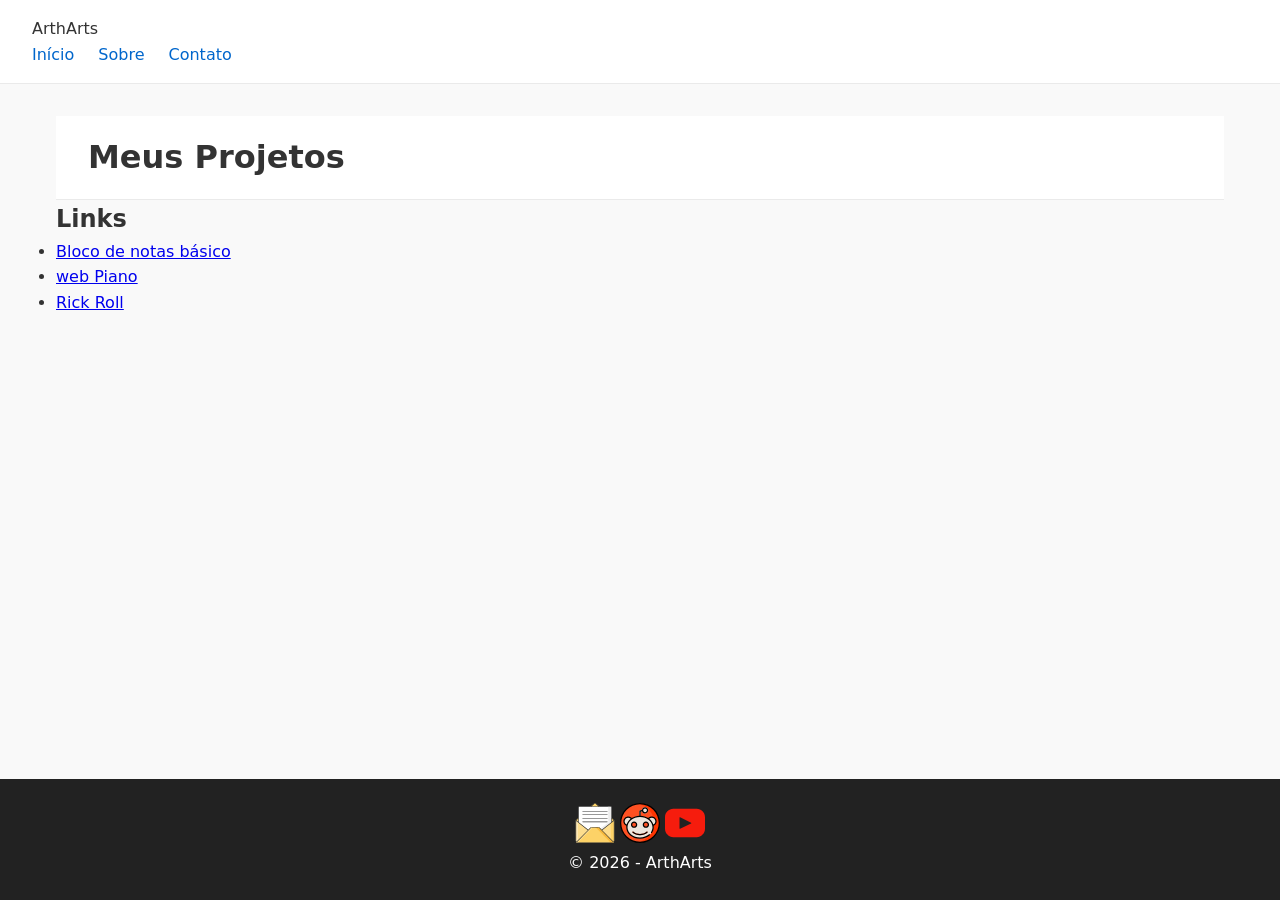
<file: index.html>
<!DOCTYPE html>
<html lang="pt-br">
    <head>
        <meta charset="utf-8">
        <meta name="viewport" content="width=device-width, initial-scale=1.0">

        <title>ArthArts - Página Inicial</title>

        <link rel="icon" href="./images/favicon.ico" type="image/x-icon">
        <link rel="stylesheet" href="./css/styles.css">
    </head>

    <body>
        <header>
            <nav>
                <p>ArthArts</p>
                <ul>
                    <li><a href="index.html" aria-current="page">Início</a></li>
                    <li><a href="about.html">Sobre</a></li>
                    <li><a href="contact.html">Contato</a></li>
                </ul>
            </nav>
        </header>

        <main>
            <header>
                <h1>Meus Projetos</h1>
            </header>
            <section>
                <h2>Links</h2>
                    <ul>
                        <li><a href="./projects/note-talking/index.html" target="_blank">Bloco de notas básico</a></li>
                        <li><a href="./projects/piano-js/index.html" target="_blank">web Piano</a></li>
                        <li><a href="https://youtu.be/QDia3e12czc?si=JhjRQMhoNjhOJdXj" target="_blank">Rick Roll</a></li>
                    </ul>
            </section>
            <section>
            </section>
        </main>

        <footer>
            <nav>
                <a href="mailto:contato.artharts@gmail.com" target="_blank"><img src="./images/icons/email.svg" alt="Meu e-mail empresarial" height="40px"></a>
                <a href="https://reddit.com/u/Solid_Average_35" target="_blank"><img src="./images/icons/reddit.svg" alt="Meu perfil do Reddit" height="40px"></a>
                <a href="https://youtube.com/@artcaty_2023" target="_blank"><img src="./images/icons/youtube.svg" alt="Meu canal no Youtube" height="40px"></a>
                <p>&copy; 2026 - ArthArts</p>
            </nav>
        </footer>
    </body>
</html>
</file>
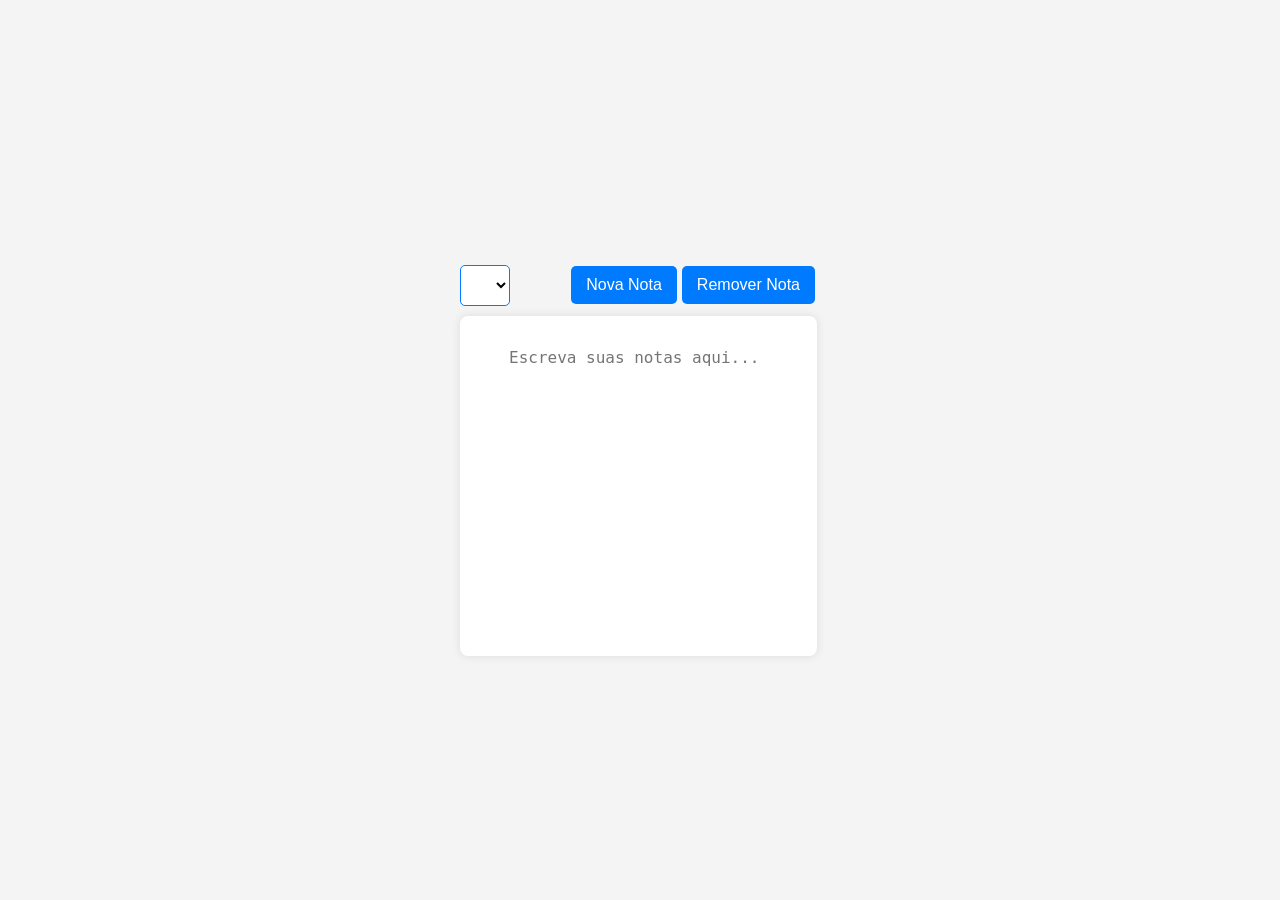
<file: projects/note-talking/index.html>
<!DOCTYPE html>

<html lang="pt-br">

<head>

    <meta charset="UTF-8">

    <meta name="viewport" content="width=device-width, initial-scale=1.0">

    <link rel="icon" href="./favicon.png" type="image/x-icon">

    <link rel="stylesheet" href="style.css">

    <title>Bloco de Notas</title>

</head>

<body>

    <div id="notepad-container">

        <div id="buttons">

            <div id="buttons-left">

                <select id="note-select"></select>

            </div>

            <div id="buttons-right">

                <button id="new-note">Nova Nota</button>

                <button id="delete-note">Remover Nota</button>

            </div>

        </div>

        <div id="notepad">

            <textarea id="note" placeholder="Escreva suas notas aqui..."></textarea>

        </div>

    </div>

<script src="script.js"></script>

</body>

</html>
</file>
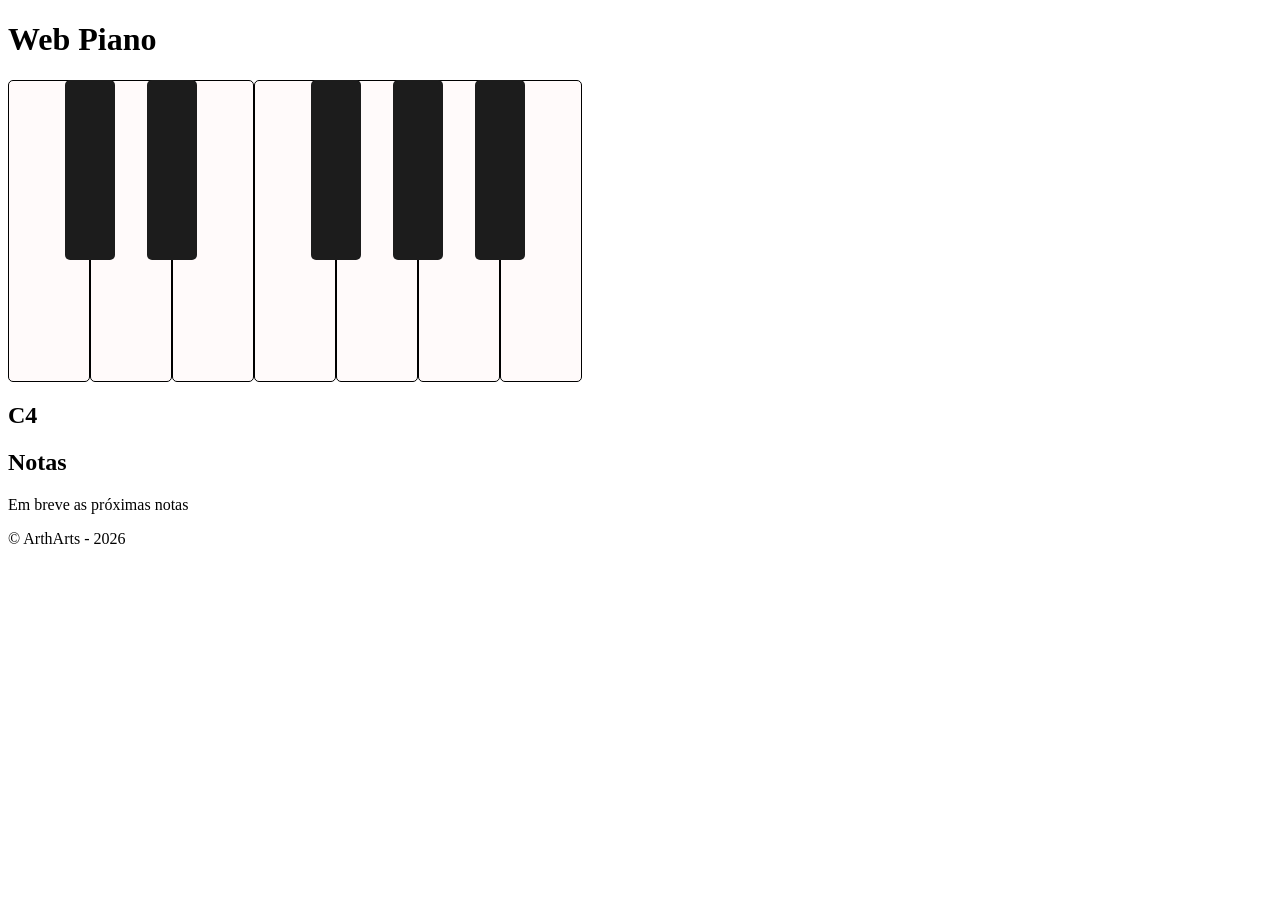
<file: projects/piano-js/index.html>
<!DOCTYPE html>
<html lang="pt-br">

    <head>
        <meta charset="utf-8">
        <meta name="viewport" content="width=device-width, initial-scale=1.0">

        <link rel="stylesheet" href="./css/style.css">

        <title>Piano Web</title>
    </head>

    <body>
        <header>
            <h1>Web Piano</h1>
            <nav></nav>
        </header>

        <main>
            <div class="teclas">
                <div class="tecla-branca"><audio id="c6" src="./sound/piano/c6/c6.mp3"></audio></div>
                <div class="tecla-branca"><audio id="d6" src="./sound/piano/c6/d6.mp3"></audio></div>
                <div class="tecla-branca"><audio id="e6" src="./sound/piano/c6/e6.mp3"></audio></div>
                <div class="tecla-branca"><audio id="f6" src="./sound/piano/c6/f6.mp3"></audio></div>
                <div class="tecla-branca"><audio id="g6" src="./sound/piano/c6/g6.mp3"></audio></div>
                <div class="tecla-branca"><audio id="a6" src="./sound/piano/c6/a6.mp3"></audio></div>
                <div class="tecla-branca"><audio id="b6" src="./sound/piano/c6/b6.mp3"></audio></div>

                <div class="tecla-preta" id="c6s-tecla"><audio id="c6s" src="./sound/piano/c6/c6s.mp3"></audio></div>
                <div class="tecla-preta" id="d6s-tecla"><audio id="d6s" src="./sound/piano/c6/d6s.mp3"></audio></div>
                <div class="tecla-preta" id="f6s-tecla"><audio id="f6s" src="./sound/piano/c6/f6s.mp3"></audio></div>
                <div class="tecla-preta" id="g6s-tecla"><audio id="g6s" src="./sound/piano/c6/g6s.mp3"></audio></div>
                <div class="tecla-preta" id="a6s-tecla"><audio id="a6s" src="./sound/piano/c6/a6s.mp3"></audio></div>
            </div>
            <aside>
                <h2>C4</h2>
            </aside>
        </main>

        <aside>
            <section>
                <h2>Notas</h2>
                <p>Em breve as próximas notas</p>
            </section>
        </aside>
        <footer>
            <nav>
                <p>© ArthArts - 2026</p>
            </nav>
        </footer>

        <script src="./js/script.js"></script>
    </body>

</html>
</file>
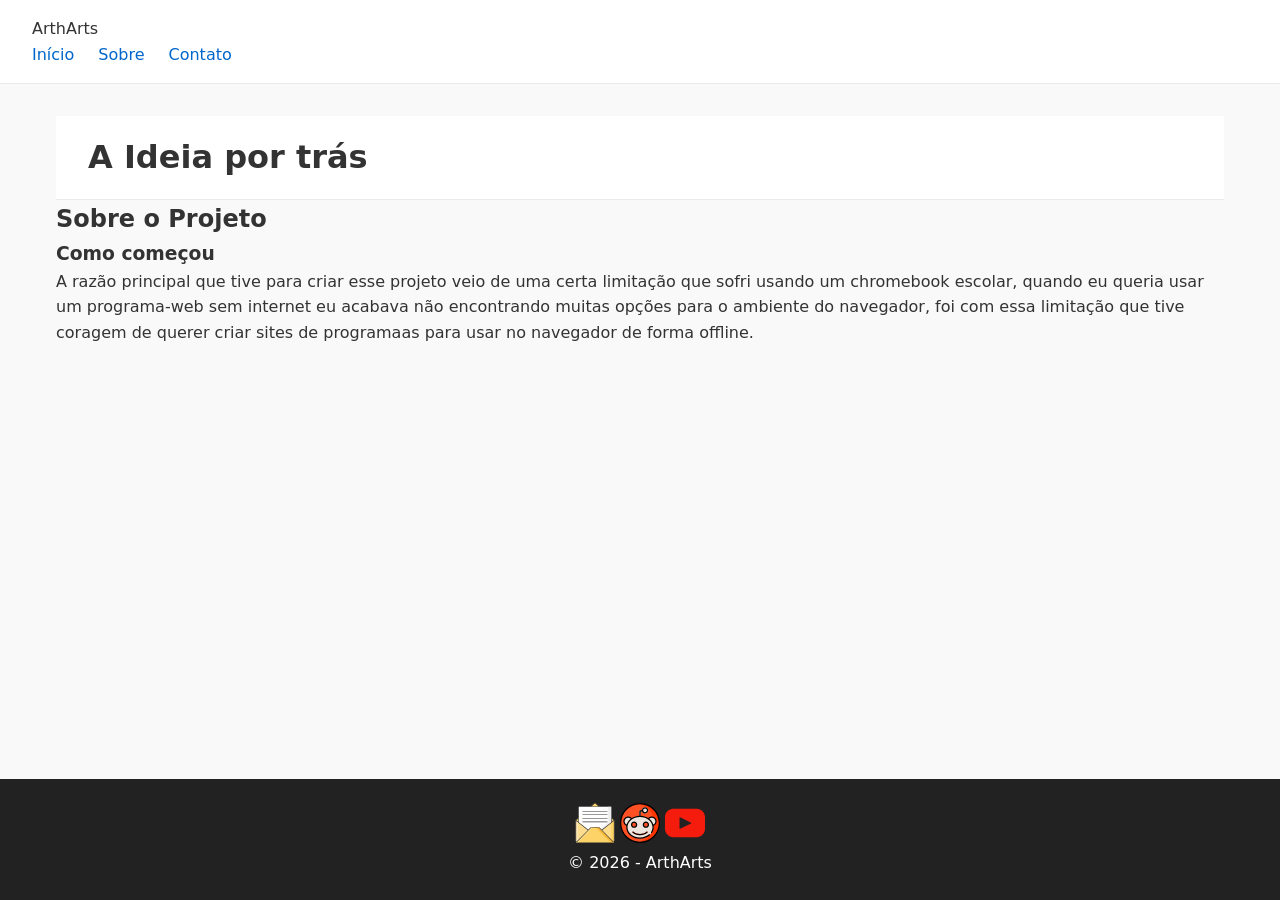
<file: about.html>
<!DOCTYPE html>
<html lang="pt-br">
    <head>
        <meta charset="utf-8">
        <meta name="viewport" content="width=device-width, initial-scale=1.0">

        <title>ArthArts - Sobre</title>

        <link rel="icon" href="./images/favicon.ico" type="image/x-icon">
        <link rel="stylesheet" href="./css/styles.css">
    </head>
    
    <body>
        <header>
            <nav>
            <p>ArthArts</p> 
                <ul>
                    <li><a href="index.html">Início</a></li>
                    <li><a href="about.html" aria-current="page">Sobre</a></li>
                    <li><a href="contact.html">Contato</a></li>
                </ul>
            </nav>
        </header>
        
        <main>
            <header>
                <h1>A Ideia por trás</h1>
            </header>
            <section>
                <h2>Sobre o Projeto</h2>
                    <h3>Como começou</h3>
                    <p>A razão principal que tive para criar esse projeto veio de uma certa limitação que sofri usando um chromebook escolar, quando eu queria usar um programa-web sem internet eu acabava não encontrando muitas opções para o ambiente do navegador, foi com essa limitação que tive coragem de querer criar sites de programaas para usar no navegador de forma offline. </p>
            </section>
        </main>

        <footer>
            <nav>
                <a href="mailto:contato.artharts@gmail.com" target="_blank"><img src="./images/icons/email.svg" alt="Meu e-mail empresarial" height="40px"></a>
                <a href="https://reddit.com/u/Solid_Average_35" target="_blank"><img src="./images/icons/reddit.svg" alt="Meu perfil do Reddit" height="40px"></a>
                <a href="https://youtube.com/@artcaty_2023" target="_blank"><img src="./images/icons/youtube.svg" alt="Meu canal no Youtube" height="40px"></a>
                <p>&copy; 2026 - ArthArts</p>
            </nav>
        </footer>
    </body>
</html>
</file>
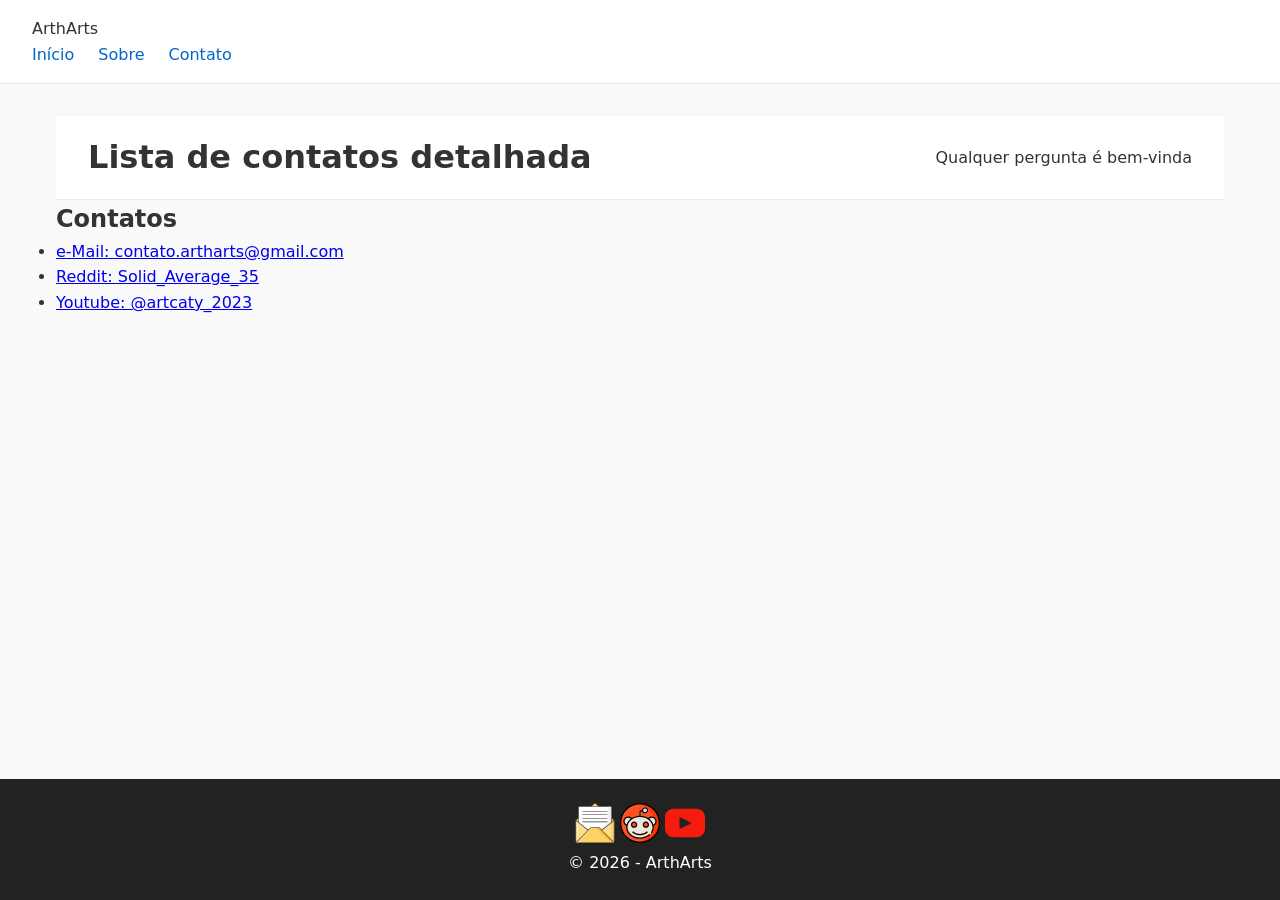
<file: contact.html>
<!DOCTYPE html>
<html lang="ptbrR">
    <head>
        <meta charset="utf-8">
        <meta name="viewport" content="width=device-width, initial-scale=1.0">

        <title>ArthArts - Contato</title>

        <link rel="icon" href="./images/favicon.ico" type="image/x-icon">
        <link rel="stylesheet" href="./css/styles.css">
    </head>
    
    <body>
        <header>    
            <nav>
                <p>ArthArts</p> 
                <ul>
                    <li><a href="index.html">Início</a></li>
                    <li><a href="about.html">Sobre</a></li>
                    <li><a href="contact.html" aria-current="page">Contato</a></li>
                </ul>
            </nav>
        </header>
        
        <main>
            <header>
                <h1>Lista de contatos detalhada</h1>
                <p>Qualquer pergunta é bem-vinda</p>
            </header>
            <section>
                <h2>Contatos</h2>
                    <ul>
                        <li><a href="mailto:contato.artharts@gmail.com" target="_blank">e-Mail: contato.artharts@gmail.com</a>
                        <li><a href="https://reddit.com/u/Solid_Average_35" target="_blank">Reddit: Solid_Average_35</a></li>
                        <li><a href="https://youtube.com/@artcaty_2023" target="_blank"> Youtube: @artcaty_2023</a></li>
                    </ul>
            </section>
        </main>

        <footer>
            <nav>
                <a href="mailto:contato.artharts@gmail.com" target="_blank"><img src="./images/icons/email.svg" alt="Meu e-mail empresarial" height="40px"></a>
                <a href="https://reddit.com/u/Solid_Average_35" target="_blank"><img src="./images/icons/reddit.svg" alt="Meu perfil do Reddit" height="40px"></a>
                <a href="https://youtube.com/@artcaty_2023" target="_blank"><img src="./images/icons/youtube.svg" alt="Meu canal no Youtube" height="40px"></a>
                <p>&copy; 2026 - ArthArts</p>
            </nav>
        </footer>
    </body>
</html>
</file>
<file: css/styles.css>
* {
    box-sizing: border-box;
    margin: 0;
    padding: 0;
}

.logo {
    background: left / cover
        url("./images/logo.png");
}

body {
    font-family: system-ui, -apple-system, BlinkMacSystemFont, 'Segoe UI', Roboto, sans-serif;
    line-height: 1.6;
    color: #333;
    background-color: #f9f9f9;

    min-height: 100vh;
    display: flex;
    flex-direction: column;
}

header {
    background-color: #ffffff;
    padding: 1rem 2rem;
    border-bottom: 1px solid #eaeaea;
    display: flex;
    justify-content: space-between;
    align-items: center;
}

nav ul {
    display: flex;
    gap: 1.5rem;
    list-style: none;
}

nav a {
    text-decoration: none;
    color: #0066cc;
    font-weight: 500;
}

nav a:hover {
    text-decoration: underline;
}

main {
    flex: 1;
    max-width: 1200px;
    width: 100%;
    margin: 0 auto;
    padding: 2rem 1rem;
}

aside {
    flex: 1;
    max-width: 1200px;
    width: 100%;
    margin: 0 auto;
    padding: 2rem 1rem;
}

footer {
    background-color: #222;
    color: #fff;
    text-align: center;
    padding: 1.5rem 1rem;
    margin-top: auto;
}
</file>
<file: projects/note-talking/style.css>
body {

            font-family: Arial, sans-serif;

            margin: 0;

            padding: 0;

            display: flex;

            justify-content: center;

            align-items: center;

            height: 100vh;

            background-color: #f4f4f4;

        }

        #notepad-container {

            width: 88%;

            max-width: 360px;

            margin-top: 20px;

        }

        #buttons {

            display: flex;

            justify-content: space-between;

            margin-bottom: 10px;

        }

        #buttons-left, #buttons-right {

            display: flex;

            align-items: center;

        }

        #buttons button, #note-select {

            padding: 10px 15px;

            font-size: 16px;

            cursor: pointer;

            border: none;

            border-radius: 5px;

            background-color: #007BFF;

            color: white;

            transition: background-color 0.3s;

            margin-right: 5px;

        }

        #buttons button:hover, #note-select:hover {

            background-color: #0056b3;

        }

        #note-select {

            width: 88%;

            max-width: 300px;

            background-color: white;

            color: black;

            border: 1px solid #007BFF;

        }

        #notepad {

            width: 88%;

            height: 300px;

            padding: 20px;

            box-shadow: 0 0 10px rgba(0, 0, 0, 0.1);

            background-color: #fff;

            border-radius: 8px;

            display: flex;

            justify-content: center;

            align-items: center;

        }

        #notepad textarea {

            width: 88%;

            height: 100%;

            border: none;

            outline: none;

            resize: none;

            font-size: 16px;

            line-height: 1.5;

            border-radius: 8px;

            padding: 10px;

            box-sizing: border-box;

        }
</file>
<file: projects/piano-js/css/style.css>
.tecla-branca {
    width: 80px;
    height: 300px;
    background-color: white;
    border: 1px solid black;
    border-radius: 5px;
}

.tecla-preta {
    width: 50px;
    height: 180px;
    background-color: black;
    position: absolute;
    border-radius: 5px;
}

#c6s-tecla { left: 57px; }
#d6s-tecla { left: 139px; }
#f6s-tecla { left: 303px; }
#g6s-tecla { left: 385px; }
#a6s-tecla { left: 467px; }

.teclas {
    display: flex;
    position: relative;
}
</file>
